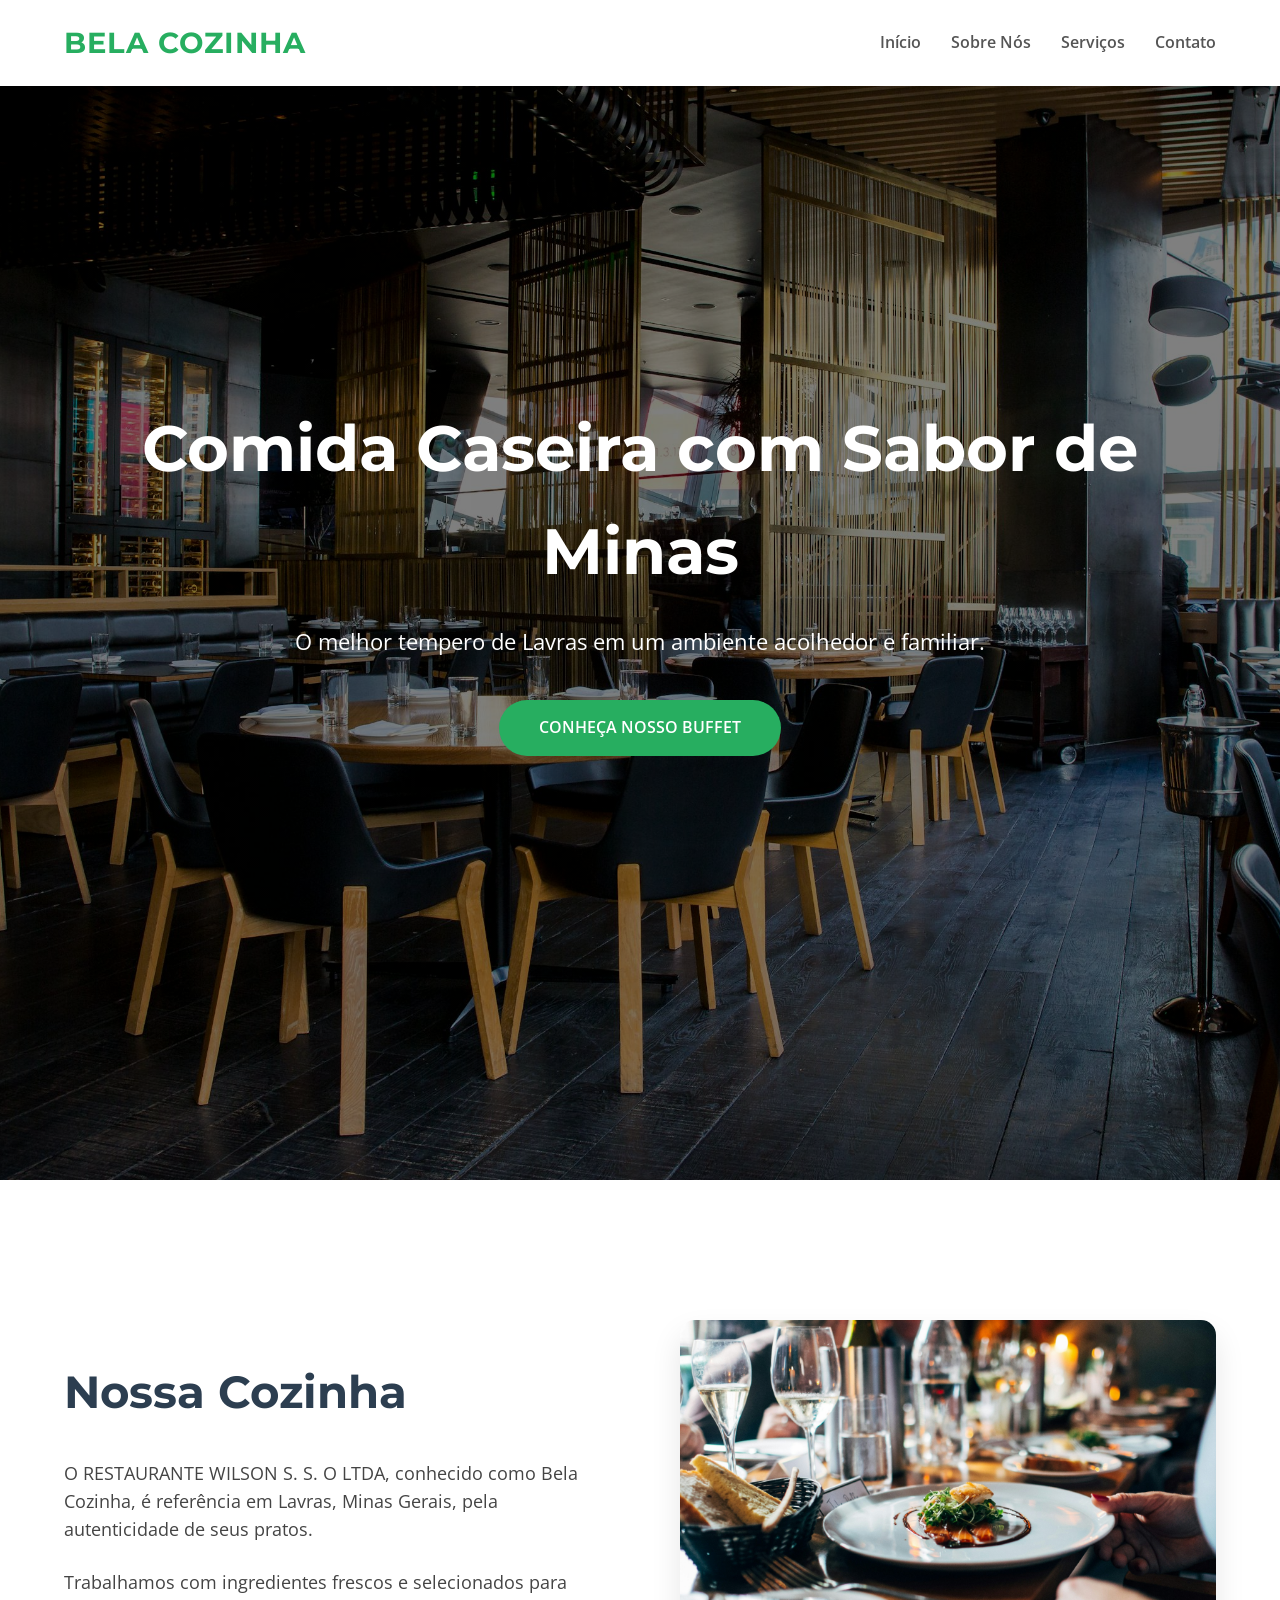
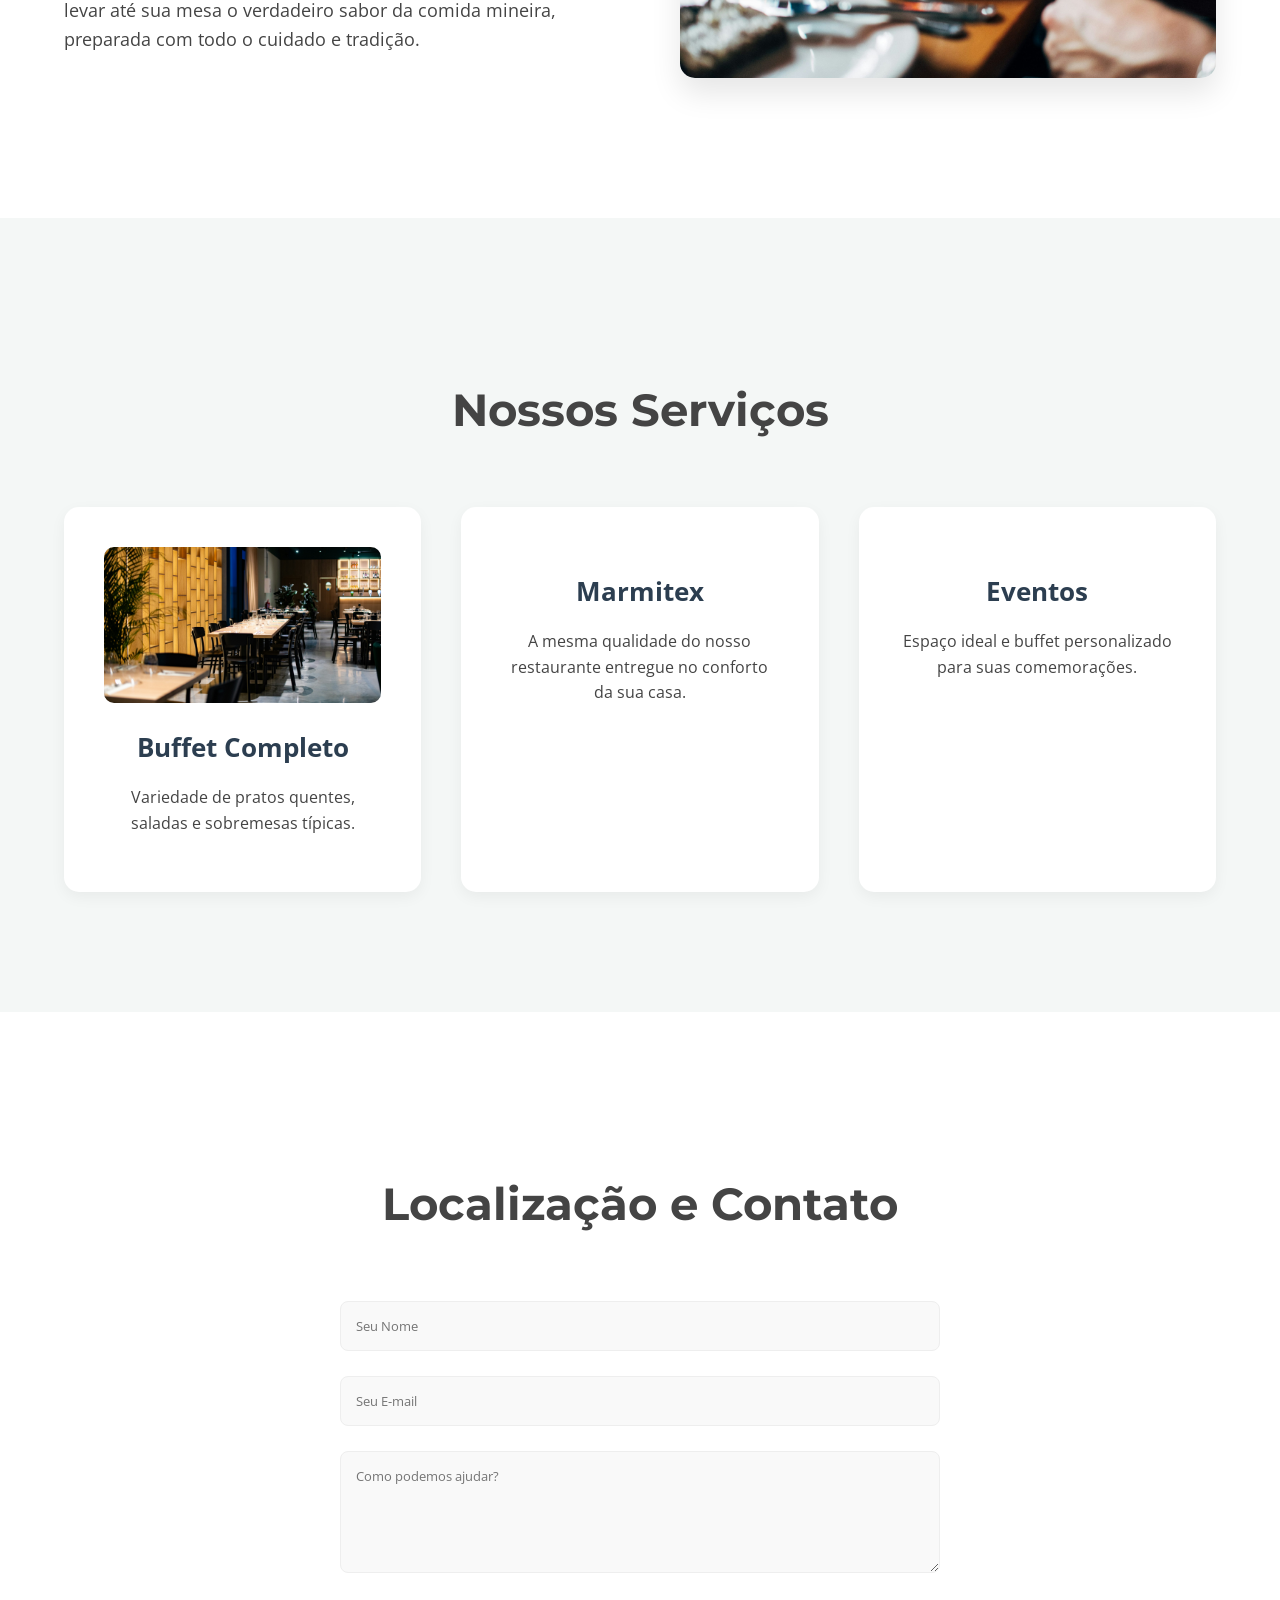
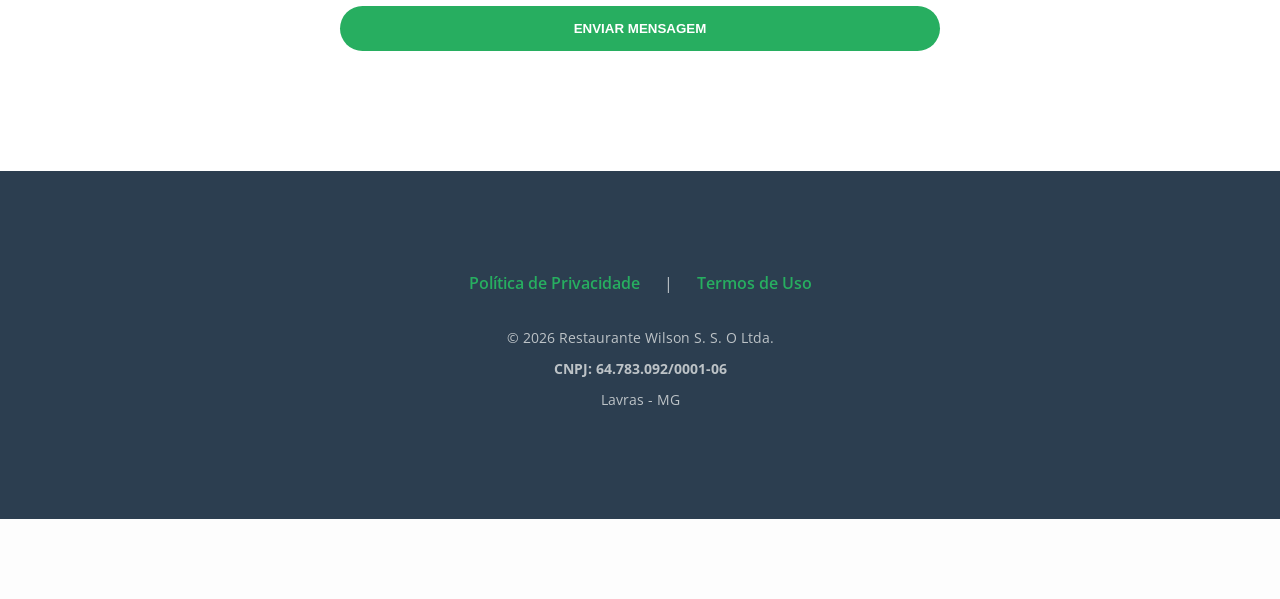
<file: index.html>
<!DOCTYPE html>
<html lang="pt-br">
<head>
    <meta charset="UTF-8">
    <meta name="viewport" content="width=device-width, initial-scale=1.0">
    <title>Restaurante Bela Cozinha - O Sabor de Minas</title>
    <link rel="stylesheet" href="css/style.css">
    <link href="https://fonts.googleapis.com/css2?family=Montserrat:wght@700&family=Open+Sans:wght@300;400;600&display=swap" rel="stylesheet">
</head>
<body>
    <header>
        <nav>
            <div class="container">
                <a href="https://google.com" class="logo">BELA COZINHA</a>
                <ul class="nav-links">
                    <li><a href="https://google.com">Início</a></li>
                    <li><a href="https://google.com">Sobre Nós</a></li>
                    <li><a href="https://google.com">Serviços</a></li>
                    <li><a href="https://google.com">Contato</a></li>
                </ul>
            </div>
        </nav>
    </header>

    <section id="hero" class="hero">
        <div class="container">
            <h1>Comida Caseira com Sabor de Minas</h1>
            <p>O melhor tempero de Lavras em um ambiente acolhedor e familiar.</p>
            <a href="https://google.com" class="btn">Conheça Nosso Buffet</a>
        </div>
    </section>

    <section id="about" class="about">
        <div class="container">
            <div class="about-content">
                <div class="about-text">
                    <h2>Nossa Cozinha</h2>
                    <p>O RESTAURANTE WILSON S. S. O LTDA, conhecido como Bela Cozinha, é referência em Lavras, Minas Gerais, pela autenticidade de seus pratos.</p>
                    <p>Trabalhamos com ingredientes frescos e selecionados para levar até sua mesa o verdadeiro sabor da comida mineira, preparada com todo o cuidado e tradição.</p>
                </div>
                <div class="about-image">
                    <img src="images/about.jpg" alt="Nossa Cozinha" class="img-fluid clickable-image">
                </div>
            </div>
        </div>
    </section>

    <section id="services" class="services">
        <div class="container">
            <h2>Nossos Serviços</h2>
            <div class="services-grid">
                <div class="service-card">
                    <img src="images/services.jpg" alt="Buffet Completo" class="clickable-image">
                    <h3>Buffet Completo</h3>
                    <p>Variedade de pratos quentes, saladas e sobremesas típicas.</p>
                </div>
                <div class="service-card">
                    <h3>Marmitex</h3>
                    <p>A mesma qualidade do nosso restaurante entregue no conforto da sua casa.</p>
                </div>
                <div class="service-card">
                    <h3>Eventos</h3>
                    <p>Espaço ideal e buffet personalizado para suas comemorações.</p>
                </div>
            </div>
        </div>
    </section>

    <section id="contact" class="contact">
        <div class="container">
            <h2>Localização e Contato</h2>
            <form action="https://google.com" method="GET">
                <input type="text" placeholder="Seu Nome" required>
                <input type="email" placeholder="Seu E-mail" required>
                <textarea placeholder="Como podemos ajudar?" rows="5" required></textarea>
                <button type="submit" class="btn">Enviar Mensagem</button>
            </form>
        </div>
    </section>

    <footer>
        <div class="container">
            <div class="footer-links">
                <a href="privacy.html">Política de Privacidade</a> | <a href="terms.html">Termos de Uso</a>
            </div>
            <p>&copy; 2026 Restaurante Wilson S. S. O Ltda.</p>
            <p><strong>CNPJ: 64.783.092/0001-06</strong></p>
            <p>Lavras - MG</p>
        </div>
    </footer>
    <script src="js/script.js"></script>
</body>
</html>
</file>
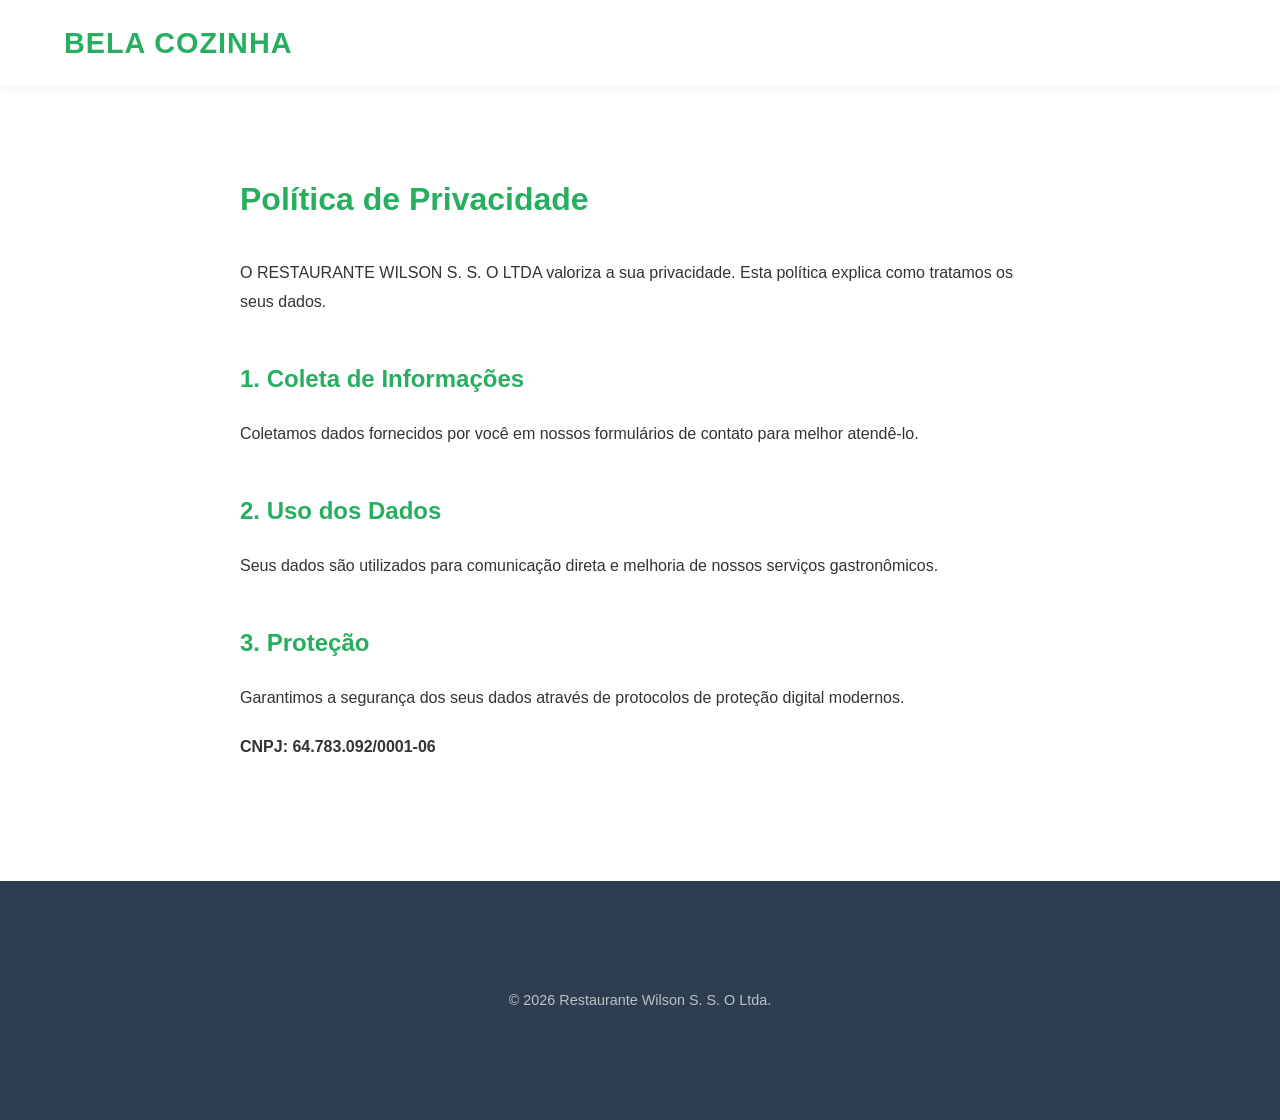
<file: privacy.html>
<!DOCTYPE html>
<html lang="pt-br">
<head>
    <meta charset="UTF-8">
    <meta name="viewport" content="width=device-width, initial-scale=1.0">
    <title>Política de Privacidade - Bela Cozinha</title>
    <link rel="stylesheet" href="css/style.css">
    <style>
        .legal-content { padding: 150px 0 100px; max-width: 800px; margin: 0 auto; line-height: 1.8; color: #333; }
        .legal-content h1 { font-family: 'Montserrat', sans-serif; color: #27ae60; margin-bottom: 30px; }
        .legal-content h2 { font-family: 'Montserrat', sans-serif; color: #27ae60; margin-top: 40px; margin-bottom: 20px; }
        .legal-content p { margin-bottom: 20px; }
        body { background-color: #fff; }
    </style>
</head>
<body>
    <header>
        <nav>
            <div class="container">
                <a href="index.html" class="logo">BELA COZINHA</a>
            </div>
        </nav>
    </header>

    <div class="container legal-content">
        <h1>Política de Privacidade</h1>
        <p>O RESTAURANTE WILSON S. S. O LTDA valoriza a sua privacidade. Esta política explica como tratamos os seus dados.</p>
        <h2>1. Coleta de Informações</h2>
        <p>Coletamos dados fornecidos por você em nossos formulários de contato para melhor atendê-lo.</p>
        <h2>2. Uso dos Dados</h2>
        <p>Seus dados são utilizados para comunicação direta e melhoria de nossos serviços gastronômicos.</p>
        <h2>3. Proteção</h2>
        <p>Garantimos a segurança dos seus dados através de protocolos de proteção digital modernos.</p>
        <p><strong>CNPJ: 64.783.092/0001-06</strong></p>
    </div>

    <footer>
        <div class="container">
            <p>&copy; 2026 Restaurante Wilson S. S. O Ltda.</p>
        </div>
    </footer>
</body>
</html>
</file>
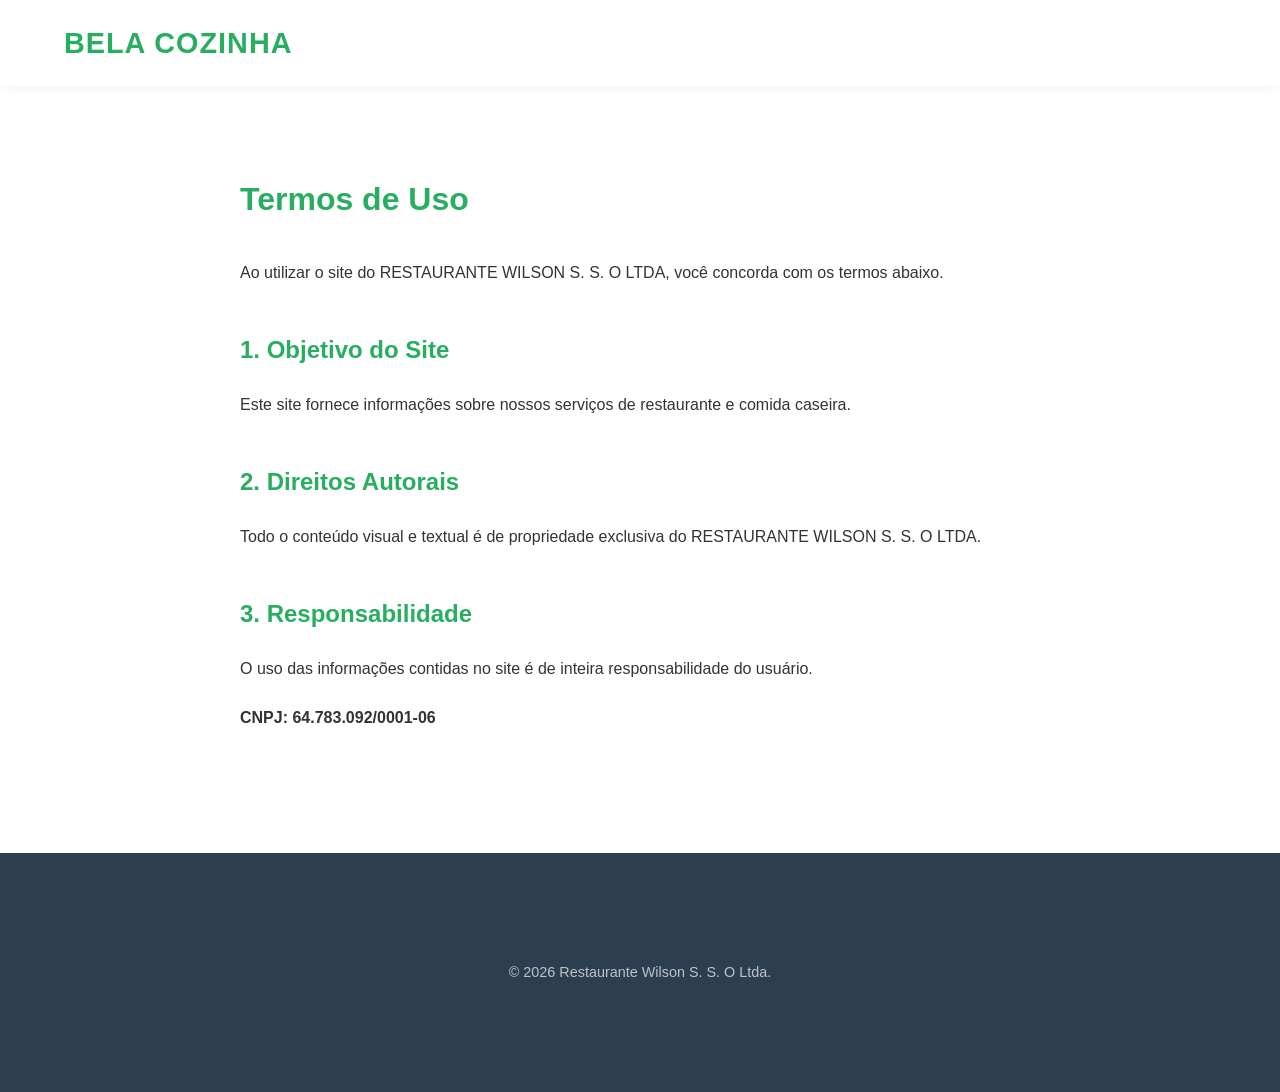
<file: terms.html>
<!DOCTYPE html>
<html lang="pt-br">
<head>
    <meta charset="UTF-8">
    <meta name="viewport" content="width=device-width, initial-scale=1.0">
    <title>Termos de Uso - Bela Cozinha</title>
    <link rel="stylesheet" href="css/style.css">
    <style>
        .legal-content { padding: 150px 0 100px; max-width: 800px; margin: 0 auto; line-height: 1.8; color: #333; }
        .legal-content h1 { font-family: 'Montserrat', sans-serif; color: #27ae60; margin-bottom: 30px; }
        .legal-content h2 { font-family: 'Montserrat', sans-serif; color: #27ae60; margin-top: 40px; margin-bottom: 20px; }
        .legal-content p { margin-bottom: 20px; }
        body { background-color: #fff; }
    </style>
</head>
<body>
    <header>
        <nav>
            <div class="container">
                <a href="index.html" class="logo">BELA COZINHA</a>
            </div>
        </nav>
    </header>

    <div class="container legal-content">
        <h1>Termos de Uso</h1>
        <p>Ao utilizar o site do RESTAURANTE WILSON S. S. O LTDA, você concorda com os termos abaixo.</p>
        <h2>1. Objetivo do Site</h2>
        <p>Este site fornece informações sobre nossos serviços de restaurante e comida caseira.</p>
        <h2>2. Direitos Autorais</h2>
        <p>Todo o conteúdo visual e textual é de propriedade exclusiva do RESTAURANTE WILSON S. S. O LTDA.</p>
        <h2>3. Responsabilidade</h2>
        <p>O uso das informações contidas no site é de inteira responsabilidade do usuário.</p>
        <p><strong>CNPJ: 64.783.092/0001-06</strong></p>
    </div>

    <footer>
        <div class="container">
            <p>&copy; 2026 Restaurante Wilson S. S. O Ltda.</p>
        </div>
    </footer>
</body>
</html>
</file>
<file: css/style.css>
/* General Styles */
body {
    font-family: 'Open Sans', sans-serif;
    margin: 0;
    padding: 0;
    box-sizing: border-box;
    background-color: #fdfdfd;
    color: #444;
    line-height: 1.6;
}

.container {
    width: 90%;
    max-width: 1200px;
    margin: 0 auto;
    padding: 20px 0;
}

a {
    text-decoration: none;
    color: inherit;
}

img {
    max-width: 100%;
    height: auto;
    display: block;
}

/* Header */
header {
    background-color: #fff;
    box-shadow: 0 2px 10px rgba(0,0,0,0.05);
    position: fixed;
    width: 100%;
    top: 0;
    left: 0;
    z-index: 1000;
}

header .container {
    display: flex;
    justify-content: space-between;
    align-items: center;
}

.logo {
    font-family: 'Montserrat', sans-serif;
    font-size: 1.8em;
    font-weight: 700;
    color: #27ae60; /* Fresh Green */
    letter-spacing: 1px;
}

.nav-links {
    list-style: none;
    margin: 0;
    padding: 0;
    display: flex;
}

.nav-links li {
    margin-left: 30px;
}

.nav-links a {
    font-weight: 600;
    color: #555;
    transition: color 0.3s ease;
}

.nav-links a:hover {
    color: #27ae60;
}

/* Hero Section */
.hero {
    background: linear-gradient(rgba(0,0,0,0.5), rgba(0,0,0,0.5)), url('../images/hero.jpg') no-repeat center center/cover;
    color: #fff;
    text-align: center;
    padding: 180px 0;
    display: flex;
    align-items: center;
    justify-content: center;
    min-height: 100vh;
    margin-top: -80px;
}

.hero h1 {
    font-family: 'Montserrat', sans-serif;
    font-size: 4em;
    margin-bottom: 20px;
    font-weight: 700;
}

.hero p {
    font-size: 1.4em;
    margin-bottom: 40px;
    max-width: 800px;
    margin-left: auto;
    margin-right: auto;
}

.btn {
    background-color: #27ae60;
    color: #fff;
    padding: 15px 40px;
    border-radius: 50px;
    font-weight: 600;
    text-transform: uppercase;
    transition: background-color 0.3s ease, transform 0.3s ease;
    display: inline-block;
}

.btn:hover {
    background-color: #219150;
    transform: translateY(-3px);
}

/* About Section */
.about {
    padding: 120px 0;
    background-color: #fff;
}

.about-content {
    display: flex;
    align-items: center;
    gap: 80px;
}

.about-text {
    flex: 1;
}

.about-text h2 {
    font-family: 'Montserrat', sans-serif;
    font-size: 2.8em;
    color: #2c3e50;
    margin-bottom: 30px;
}

.about-text p {
    margin-bottom: 25px;
    font-size: 1.1em;
}

.about-image {
    flex: 1;
}

.about-image img {
    border-radius: 15px;
    box-shadow: 0 15px 30px rgba(0,0,0,0.1);
}

/* Services Section */
.services {
    padding: 100px 0;
    background-color: #f4f7f6;
    text-align: center;
}

.services h2 {
    font-family: 'Montserrat', sans-serif;
    font-size: 2.8em;
    margin-bottom: 60px;
}

.services-grid {
    display: grid;
    grid-template-columns: repeat(auto-fit, minmax(300px, 1fr));
    gap: 40px;
}

.service-card {
    background-color: #fff;
    padding: 40px;
    border-radius: 15px;
    box-shadow: 0 5px 15px rgba(0,0,0,0.05);
    transition: transform 0.3s ease;
}

.service-card:hover {
    transform: translateY(-10px);
}

.service-card img {
    border-radius: 10px;
    margin-bottom: 25px;
}

.service-card h3 {
    font-size: 1.6em;
    margin-bottom: 15px;
    color: #2c3e50;
}

/* Contact Section */
.contact {
    padding: 100px 0;
    text-align: center;
    background-color: #fff;
}

.contact h2 {
    font-family: 'Montserrat', sans-serif;
    font-size: 2.8em;
    margin-bottom: 60px;
}

.contact form {
    max-width: 600px;
    margin: 0 auto;
    text-align: left;
}

.contact input, .contact textarea {
    width: 100%;
    padding: 15px;
    margin-bottom: 25px;
    border: 1px solid #eee;
    border-radius: 8px;
    background-color: #f9f9f9;
    font-family: 'Open Sans', sans-serif;
    box-sizing: border-box;
}

.contact .btn {
    width: 100%;
    border: none;
    cursor: pointer;
}

/* Footer */
footer {
    background-color: #2c3e50;
    color: #bdc3c7;
    text-align: center;
    padding: 80px 0;
}

.footer-links {
    margin-bottom: 30px;
}

.footer-links a {
    color: #27ae60;
    margin: 0 20px;
    font-weight: 600;
}

footer p {
    margin: 8px 0;
    font-size: 0.9em;
}

.clickable-image {
    cursor: pointer;
}

@media (max-width: 768px) {
    .about-content {
        flex-direction: column;
    }
    .hero h1 {
        font-size: 2.5em;
    }
    .nav-links {
        display: none;
    }
}
</file>
